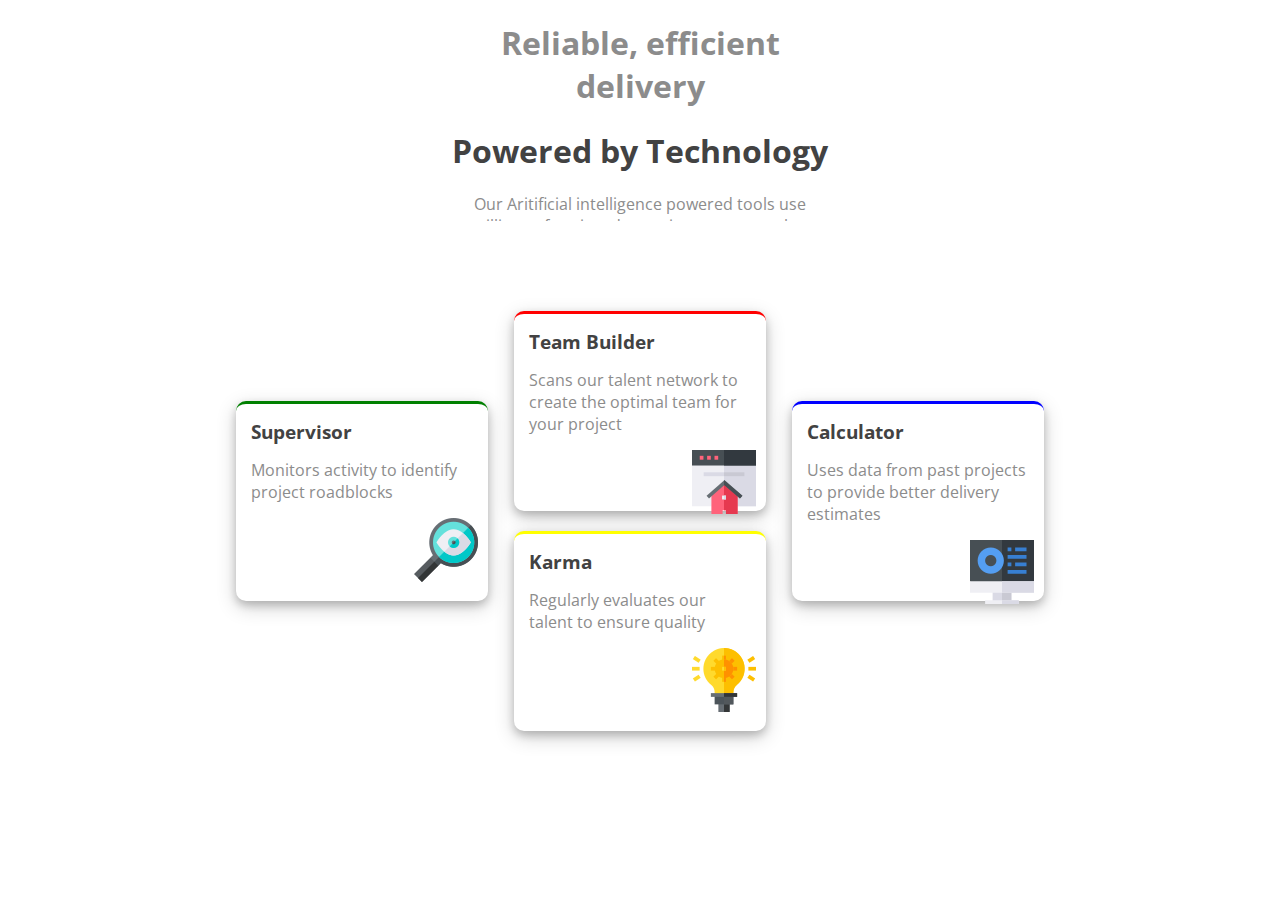
<file: four card feature section/index.html>
<!DOCTYPE html>
<html>
<head>
	<title>Four section card</title>
	<link rel="stylesheet" type="text/css" href="style.css">
	<meta charset="utf-8">
	<link href="https://fonts.googleapis.com/css2?family=Open+Sans&display=swap" rel="stylesheet">
</head>
<body>
	<header>
		<div class="text">
		<h1>Reliable, efficient delivery</h1>
		<h1 style="color: #424242;">Powered by Technology</h1>
		<p>Our Aritificial intelligence powered tools use millions of project data points to ensure that your project is successful</p>
	</div>
	</header>


	<section>
		<div class="team">
			<h3>Team Builder</h3>
			<p>Scans our talent network to create the optimal team for your project </p>
			<img src="./assets/tb.png">
		</div>

		<div class="calculator">
			<h3>Calculator</h3>
			<p> Uses data from past projects to provide better delivery estimates</p>
			<img src="./assets/calc.png">
		</div>

		<div class="karma">
			<h3>Karma</h3>
			<p>Regularly evaluates our talent to ensure quality</p>
			<img src="./assets/karma.png">
		</div>

		<div class="supervisor">
			<h3>Supervisor</h3>
			<p>Monitors activity to identify project roadblocks</p>
			<img src="./assets/sup.png">
		</div>
	</section>
</body>
</html>
</file>
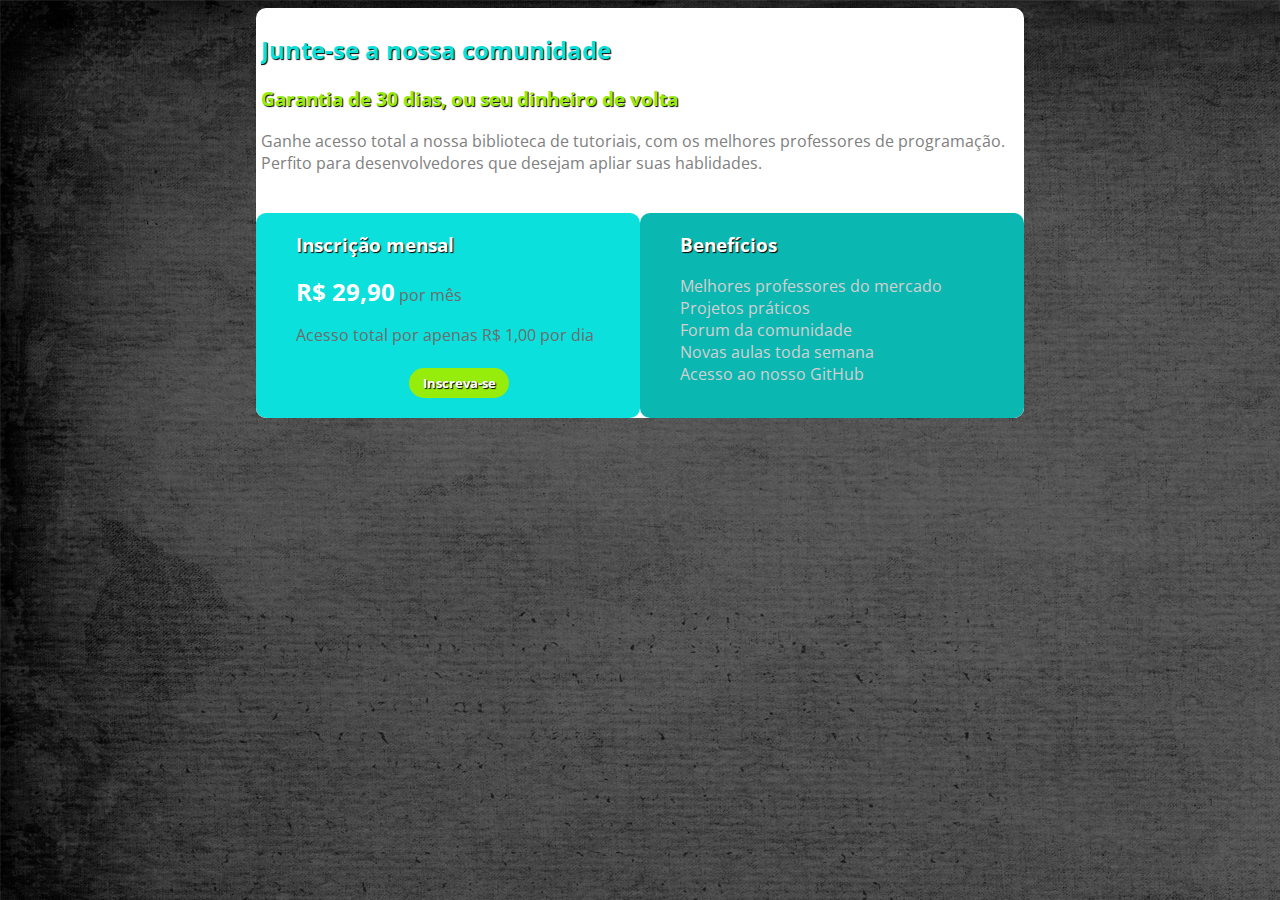
<file: Grid de preços/index.html>
<!DOCTYPE html>
<html>
<head>
	<title>Price grid</title>
	<link rel="stylesheet" type="text/css" href="style.css">
	<meta charset="utf-8">
	<link href="https://fonts.googleapis.com/css2?family=Open+Sans&display=swap" rel="stylesheet">
</head>
<body>
	<div class="container">
		<div class="head">
			<h2>Junte-se a nossa comunidade</h2>
			<h3>Garantia de 30 dias, ou seu dinheiro de volta</h3>
			<p id="hp">Ganhe acesso total a nossa biblioteca de tutoriais, com os melhores professores de programação. Perfito para desenvolvedores que desejam apliar suas hablidades.</p>

			
	</div>

		<div class="bottom1">
			<h3 id="insc">Inscrição mensal</h3>
			<p class="x1"><a>R$ 29,90</a> por mês</p>
			<p class="x2">Acesso total por apenas R$ 1,00 por dia</p>
			<input class="button" type="button" name="insc" value="Inscreva-se">
	</div>

		<div class="bottom2">
			<h3 id="ben">Benefícios</h3>
			<ul>
				<li>Melhores professores do mercado</li>
				<li>Projetos práticos</li>
				<li>Forum da comunidade</li>
				<li>Novas aulas toda semana</li>
				<li>Acesso ao nosso GitHub</li>
			</ul>

			
		
	</div>

</body>
</html>
</file>
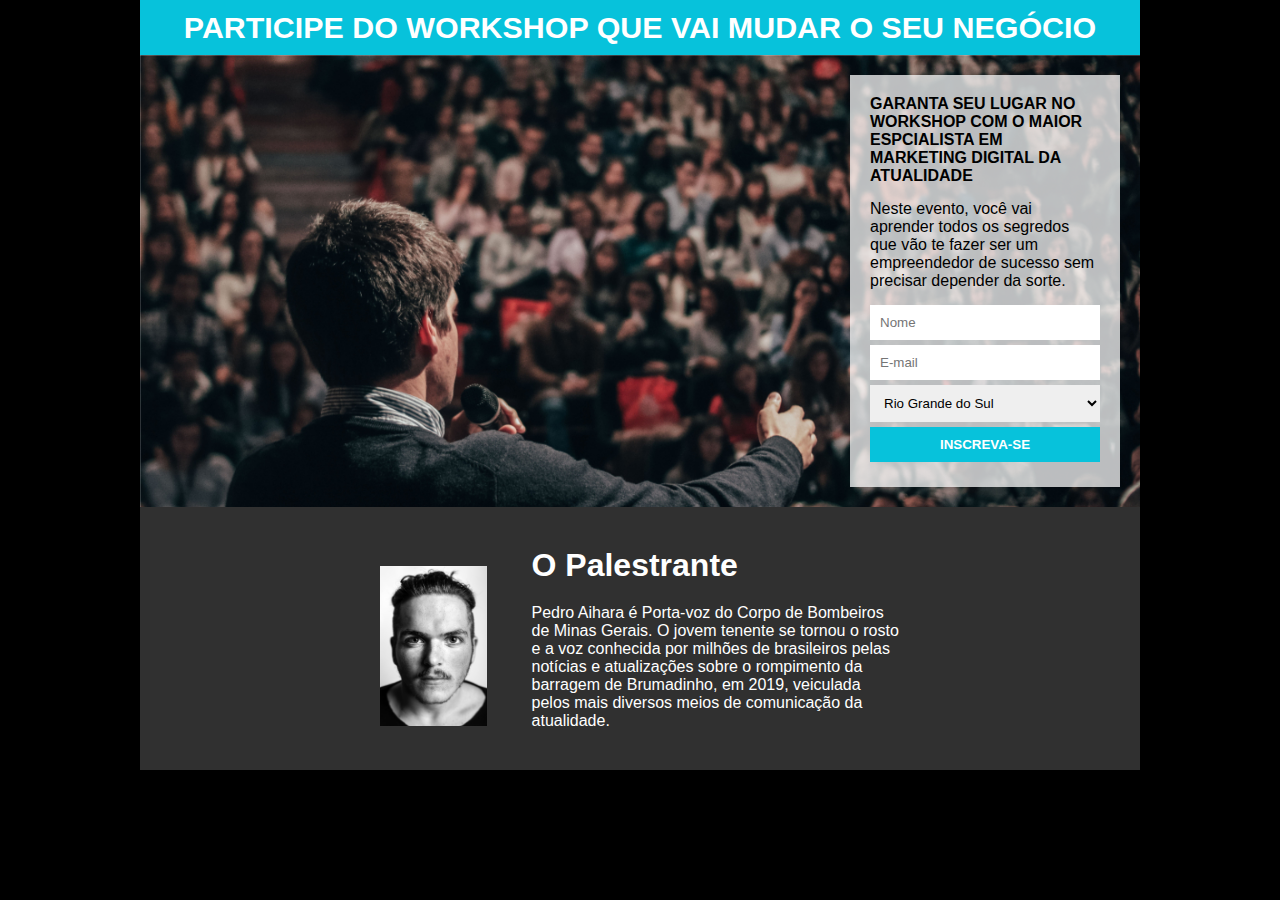
<file: Projeto página de captura/index.html>
<!DOCTYPE html>
<html>
	<head>
		<link rel="stylesheet" type="text/css" href="style.css">
		<meta charset="utf-8">
		<meta name="viewport" content="width=device-width, initial-scale=1.0">
		<title>Workshop</title>
	</head>
	<body>
		<div class="container">
			<header>
				<h3>PARTICIPE DO WORKSHOP QUE VAI MUDAR O SEU NEGÓCIO</h1>
			</header>
		


		<section>
			<div class="formContainer">
				<h2 class="mb">GARANTA SEU LUGAR NO WORKSHOP COM O MAIOR ESPCIALISTA EM MARKETING DIGITAL DA ATUALIDADE</h1>
				<p class="mb">Neste evento, você vai aprender todos os segredos que vão te fazer ser um empreendedor de sucesso sem precisar depender da sorte.</p>

				<form>
					<input id="name" type="text" name="name" placeholder="Nome">
					<input id="email" type="text" name="email" placeholder="E-mail">
					<select name="city">
						<option value="rs">Rio Grande do Sul</option>
						<option value="sp">São Paulo</option>
						<option value="rj">Rio de Janeiro</option>
						<option value="mg">Minas Gerais</option>
						<option value="sc">Santa Catarina</option>
					</select>
					<input type="submit" value="INSCREVA-SE">

				</form>
			</div>


		</section>

		<footer class="footer">
			<div class="FooterContainer">
				<img class="palestrante" src="./imagens/palestrante.jpg">
				<div class="description">
					<h1>O Palestrante</h1>
					<p>Pedro Aihara é Porta-voz do Corpo de Bombeiros de Minas Gerais. O jovem tenente se tornou o rosto e a voz conhecida por milhões de brasileiros pelas notícias e atualizações sobre o rompimento da barragem de Brumadinho, em 2019, veiculada pelos mais diversos meios de comunicação da atualidade.</p>
				</div>
			</div>

		
		</footer>













	</body>
</html>
</file>
<file: four card feature section/style.css>
*{
	font-family: 'Open Sans';
}

header{
	width: 100%;
	height: 200px;
	color: #8c8c8c;

	text-align: center;
	margin: auto;

}

.text{
	background-color: white;
	width: 30%;
	height: 200px;
	margin: auto;
}

section{
	width: 100%;
	height: 600px;
	background-color: white;
	position: relative;
	padding: 0;
	box-sizing: border-box;
}

.team{
	background-color: white;
	position: absolute;
	top: 15%;
	left: 40%;
	width: 20%;
	height: 200px;
	margin: 0px;
	display: inline-block;
	box-sizing: border-box;
	border-top: solid;
	border-color: red;
	border-radius: 10px;
	box-shadow: 0 4px 8px 0 rgba(0, 0, 0, 0.2), 0 6px 20px 0 rgba(0, 0, 0, 0.19);
}

.calculator{
	background-color: white;
	position: absolute;
	top: 30%;
	left: 62%;
	width: 20%;
	height: 200px;
	margin: 0px;
	display: inline-block;
	box-sizing: border-box;
	border-top: solid;
	border-color: blue;
	border-radius: 10px;
	box-shadow: 0 4px 8px 0 rgba(0, 0, 0, 0.2), 0 6px 20px 0 rgba(0, 0, 0, 0.19);

}
.karma{
 background-color: white;
 position: absolute;
	bottom: 15%;
	left: 40%;
	width: 20%;
	height: 200px;
	margin: 0px;
	display: inline-block;
	box-sizing: border-box;
	border-top: solid;
	border-color: yellow;
	border-radius: 10px;
	box-shadow: 0 4px 8px 0 rgba(0, 0, 0, 0.2), 0 6px 20px 0 rgba(0, 0, 0, 0.19);
}
.supervisor{
	background-color: white;
	position: absolute;
	left: 18%;
	top: 30%;
	width: 20%;
	height: 200px;
	margin: 0px;
	display: inline-block;
	box-sizing: border-box;
	border-top: solid;
	border-color: green;
	border-radius: 10px;
	box-shadow: 0 4px 8px 0 rgba(0, 0, 0, 0.2), 0 6px 20px 0 rgba(0, 0, 0, 0.19);

}
h3, p{
	margin: 15px;
}
 h3{
 	color: #424242;
 }
p{
	color: #8c8c8c;
}

img{
	float: right;
	margin-right: 10px;
}
</file>
<file: Grid de preços/style.css>
*{
	font-family: 'Open Sans';

}
body{
	background-image: url(./assets/background.jpg);
}

.container{
	width: 60%;
	height: 400px;
	color: black;
	background-color: white;
	margin: auto;
	padding: 0;
	position: relative;
	border-radius: 10px;
	padding: 5px;
	overflow: hidden;

	
	
}

h2{
	color: #0be0dc;
	overflow: hidden;
	text-shadow: 1px 1px 1px black;
}

h3{
	color: #96ed0b;
	overflow: hidden;
	text-shadow: 1px 1px 1px black;
}

.bottom1{
	height: 50%;
	width: 50%;
	background-color: #0be0dc;
	position: absolute;
	float: left;
	display: inline-block;
	bottom: 0;
	left: 0;
	border-radius: 10px;
	overflow: hidden;
	
	
}

.bottom2{
	height: 50%;
	width: 50%;
	background-color: #0bb7b1;
	display: inline-block;
	float: right;
	position: absolute;
	bottom: 0;
	right: 0;
	border-radius: 10px;
	overflow: hidden;
}
#hp{
	color: grey;
	overflow: hidden;
}

#insc{
	color: white;
	margin-left: 40px;
	overflow: hidden;
	text-shadow: 1px 1px 1px black;
}

#ben{
	color: white;
	margin-left: 40px;
	overflow: hidden;
	text-shadow: 1px 1px 1px black;
}
ul{
	color: #d3cfcf;
	list-style: none;
	overflow: hidden;
}
a{
	font-size: 24px;
	color: white;
	font-weight: bold;
	margin-left: 40px;
	overflow: hidden;
}

.x2{
	color: #6d6d6d;
	margin-left: 40px;
	overflow: hidden;


}

.x1{
	color: #6d6d6d;
	overflow: hidden;
}
input{
	border-radius: 20px;
	background-color: #96ed0b;
	position: absolute;
	bottom: 10%;
	right: 40%;
	left: 40%;
	font-weight: bold;
	color: white;
	text-shadow: 1px 1px 1px black;
	transition: width 2s;
	border-style: none;
	height: 30px;
	width: 100px;
}
.button: hover{
	width: 100px;
	background-color: black;
}
</file>
<file: Projeto página de captura/style.css>
*{
	margin: 0;
	padding: 0;
	
}

body{
	font-family: Arial;
	background-color: black
}

.container{
	max-width: 1000px;
	margin: auto;
}

header{
	background-color: #07c2db;
	text-align: center;
	padding: 10px;
	font-size: 26px;
	color: white;
}

section{
	padding: 20px;
	background-image: url(./imagens/background.jpg);
	background-repeat: no-repeat;
	background-size: cover;
	overflow: hidden;
}

.formContainer{
	max-width: 230px;
	background-color: #FFFFFFBB;
	padding: 20px;
	float: right;

}

.mb{
	margin-bottom: 15px;
}
 h2{
 	font-size: 16px;
 }

 input, select{
 	width: 100%;
 	padding: 10px;
 	box-sizing: border-box;
 	border: none;
 	margin-bottom: 5px;
 }

 input[type="submit"]{
 	color: white;
 	background-color: #07c2db;
 	font-weight: bold;
 }

footer{
	background-color: #303030;
	text-align: center;
	padding: 40px;
}

.palestrante{
	height: 160px;
}

.description{
	display: inline-block;
	color: white;
	max-width: 40%;
	margin-left: 40px;
	text-align: left;
}
.descprition p, .description h1{
	margin-bottom: 20px;
}
</file>
